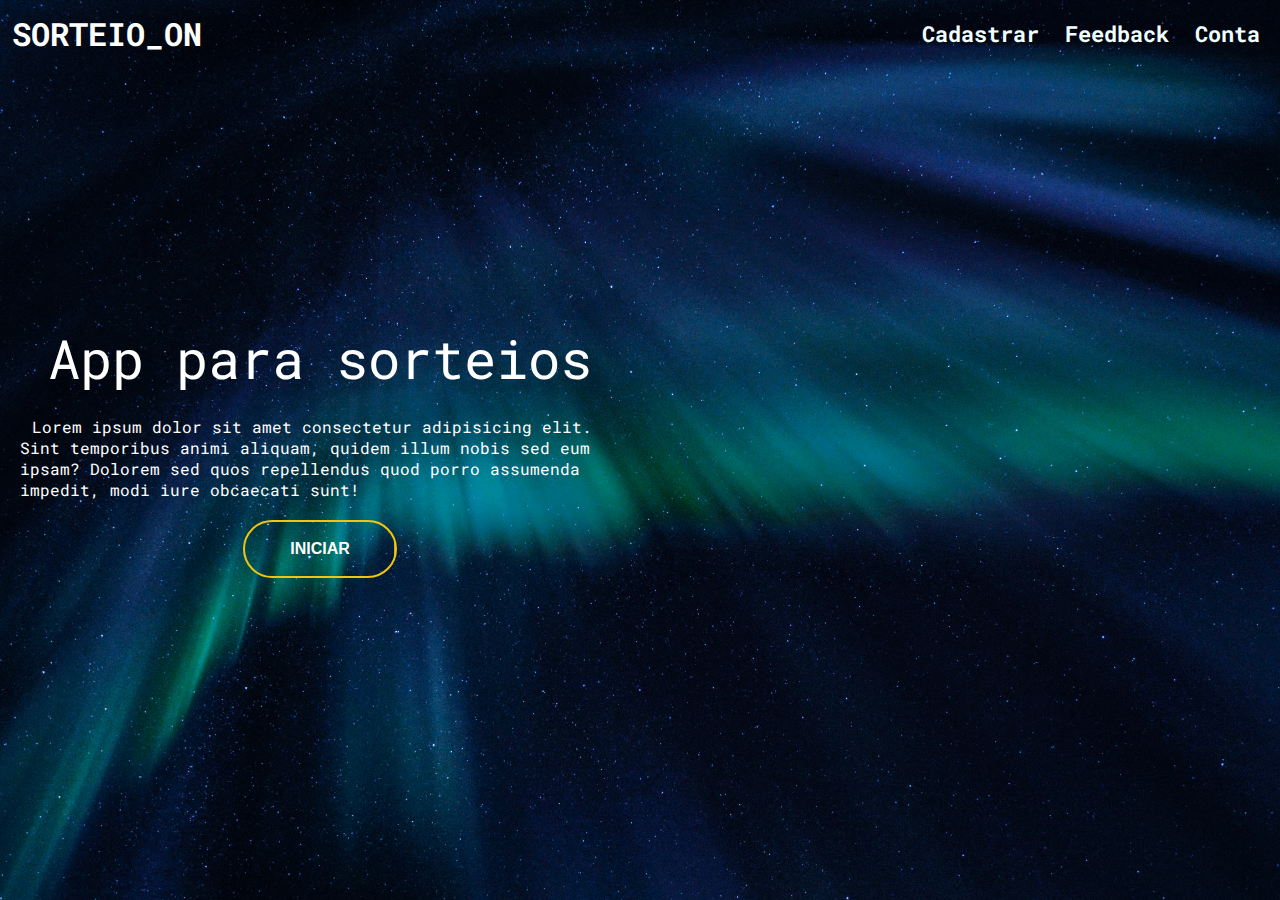
<file: index.html>
<!DOCTYPE html>
<html lang="pt-br">
<head>
    <meta charset="UTF-8">
    <meta http-equiv="X-UA-Compatible" content="IE=edge">
    <meta name="viewport" content="width=device-width, initial-scale=1.0">
    <link rel="stylesheet" href="./Css/app.css">
    <link rel="stylesheet" href="./Css/header.css">
    <link rel="stylesheet" href="./Css/indexControl.css">
    <link rel="preconnect" href="https://fonts.googleapis.com">
    <link rel="preconnect" href="https://fonts.gstatic.com" crossorigin>
    <link href="https://fonts.googleapis.com/css2?family=Roboto+Mono:ital,wght@0,100;0,200;0,300;0,400;0,500;0,600;0,700;1,100;1,200;1,300;1,400;1,500;1,600;1,700&display=swap" rel="stylesheet">
    <title>Sorteio App</title>
</head>
<body>
    <header>
        <h1>SORTEIO_ON</h1>
        <nav>
            <a href="./cadastro.html" id="mainLink">Cadastrar</a>
            <a href="#" id="feedBackLink">Feedback</a>
            <a href="#" id="myAcount">Conta</a>
        </nav>
    </header>


    <div class="sorteioNaoIniciado">
        <h1 id="title" content="App para sorteio" >App para sorteios</h1>
        <p 
            id="desc" 
            content="Lorem ipsum dolor sit amet consectetur adipisicing elit. Sint temporibus animi aliquam, quidem illum nobis sed eum ipsam? Dolorem sed quos repellendus quod porro assumenda impedit, modi iure obcaecati sunt!"
        >
            Lorem ipsum dolor sit amet consectetur adipisicing elit. Sint temporibus animi aliquam, quidem illum nobis sed eum ipsam? Dolorem sed quos repellendus quod porro assumenda impedit, modi iure obcaecati sunt!</p>
        <button class="btnInit">Iniciar</button>
        <button class="btnVoltar esconde">Voltar</button>
    </div>

    <div class="sorteador-container esconde">
        <div class="sorteador">
            <button class="btn-lista aparece"><a href="./lista.html">Listar Nomes</a></button>
            <input type="button" value="SORTEAR" class="btn-sort aparece">
            <div class="contador-regressivo esconde" sort-value="11"></div>
            <div class="resultado esconde">
                <span>PARABÉNS</span>
                <p id="ganhador-sorteio"></p>
            </div>
        </div>
    </div>
 
    <script src="./Js/app.js"></script>
    <script src="./Js/indexPageControl.js"></script>
</body>
</html>
</file>
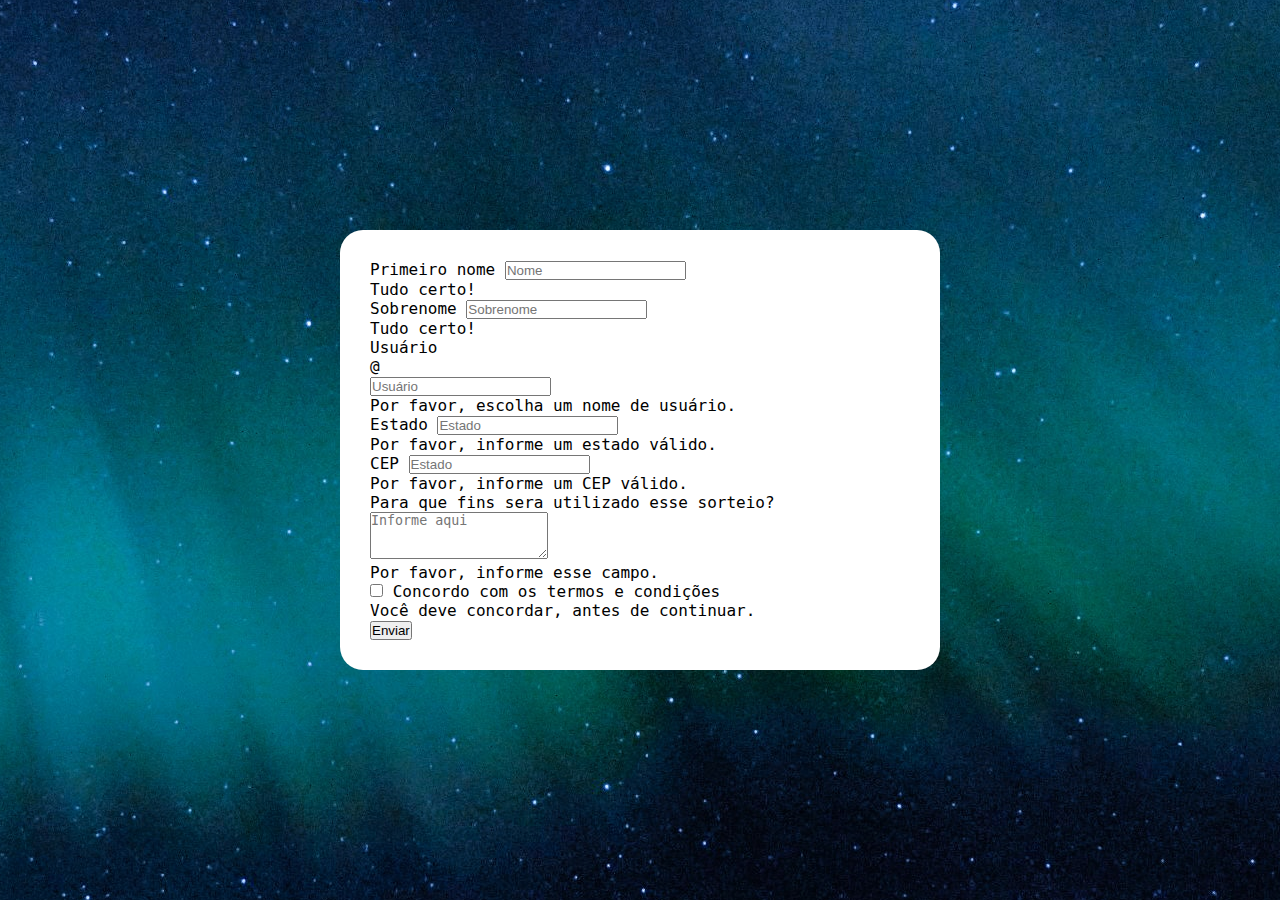
<file: cadastro.html>
<!DOCTYPE html>
<html lang="pt-br">
<head>
    <meta charset="UTF-8">
    <meta http-equiv="X-UA-Compatible" content="IE=edge">
    <meta name="viewport" content="width=device-width, initial-scale=1.0">
    <link rel="stylesheet" href="./Css/app.css">
    <link rel="stylesheet" href="./Css/formCadastro.css">
    <link rel="stylesheet" href="https://stackpath.bootstrapcdn.com/bootstrap/4.1.3/css/bootstrap.min.css" integrity="sha384-MCw98/SFnGE8fJT3GXwEOngsV7Zt27NXFoaoApmYm81iuXoPkFOJwJ8ERdknLPMO" crossorigin="anonymous">
    <title>Cadastrar</title>
</head>
<body>

      <form class="needs-validation" novalidate>
  <div class="form-row">
    <div class="col-md-4 mb-3">
      <label for="validationCustom01">Primeiro nome</label>
      <input type="text" class="form-control" id="validationCustom01" placeholder="Nome" value="" required>
      <div class="valid-feedback">
        Tudo certo!
      </div>
    </div>
    <div class="col-md-4 mb-3">
      <label for="validationCustom02">Sobrenome</label>
      <input type="text" class="form-control" id="validationCustom02" placeholder="Sobrenome" value="" required>
      <div class="valid-feedback">
        Tudo certo!
      </div>
    </div>
    <div class="col-md-4 mb-3">
      <label for="validationCustomUsername">Usuário</label>
      <div class="input-group">
        <div class="input-group-prepend">
          <span class="input-group-text" id="inputGroupPrepend">@</span>
        </div>
        <input type="text" class="form-control" id="validationCustomUsername" placeholder="Usuário" aria-describedby="inputGroupPrepend" required>
        <div class="invalid-feedback">
          Por favor, escolha um nome de usuário.
        </div>
      </div>
    </div>
  </div>
  <div class="form-row">
    </div>
    <div >
      <label for="validationCustom04">Estado</label>
      <input type="text" class="form-control" id="validationCustom04" placeholder="Estado" required>
      <div class="invalid-feedback">
        Por favor, informe um estado válido.
      </div>
    </div>
    <div >
        <label for="validationCustom04">CEP</label>
        <input type="text" class="form-control" id="validationCustom04" placeholder="Estado" required>
        <div class="invalid-feedback">
          Por favor, informe um CEP válido.
        </div>
      </div>
    <div>
        <label for="validationCustom03">Para que fins sera utilizado esse sorteio?</label>
        <textarea type="text" class="form-control" id="validationCustom03" placeholder="Informe aqui" required rows="3"></textarea>
        <div class="invalid-feedback">
          Por favor, informe esse campo.
        </div>
    </div>
  </div>
  <div class="form-group">
    <div class="form-check">
      <input class="form-check-input" type="checkbox" value="" id="invalidCheck" required>
      <label class="form-check-label" for="invalidCheck">
        Concordo com os termos e condições
      </label>
      <div class="invalid-feedback">
        Você deve concordar, antes de continuar.
      </div>
    </div>
  </div>
  <button class="btn btn-primary" type="submit">Enviar</button>
</form>

<script>
// Exemplo de JavaScript inicial para desativar envios de formulário, se houver campos inválidos.
(function() {
  'use strict';
  window.addEventListener('load', function() {
    // Pega todos os formulários que nós queremos aplicar estilos de validação Bootstrap personalizados.
    var forms = document.getElementsByClassName('needs-validation');
    // Faz um loop neles e evita o envio
    var validation = Array.prototype.filter.call(forms, function(form) {
      form.addEventListener('submit', function(event) {
        if (form.checkValidity() === false) {
          event.preventDefault();
          event.stopPropagation();
        }
        form.classList.add('was-validated');
      }, false);
    });
  }, false);
})();
</script>

    <script src="https://code.jquery.com/jquery-3.3.1.slim.min.js" integrity="sha384-q8i/X+965DzO0rT7abK41JStQIAqVgRVzpbzo5smXKp4YfRvH+8abtTE1Pi6jizo" crossorigin="anonymous"></script>
    <script src="https://cdnjs.cloudflare.com/ajax/libs/popper.js/1.14.3/umd/popper.min.js" integrity="sha384-ZMP7rVo3mIykV+2+9J3UJ46jBk0WLaUAdn689aCwoqbBJiSnjAK/l8WvCWPIPm49" crossorigin="anonymous"></script>
    <script src="https://stackpath.bootstrapcdn.com/bootstrap/4.1.3/js/bootstrap.min.js" integrity="sha384-ChfqqxuZUCnJSK3+MXmPNIyE6ZbWh2IMqE241rYiqJxyMiZ6OW/JmZQ5stwEULTy" crossorigin="anonymous"></script>
</body>
</html>
</file>
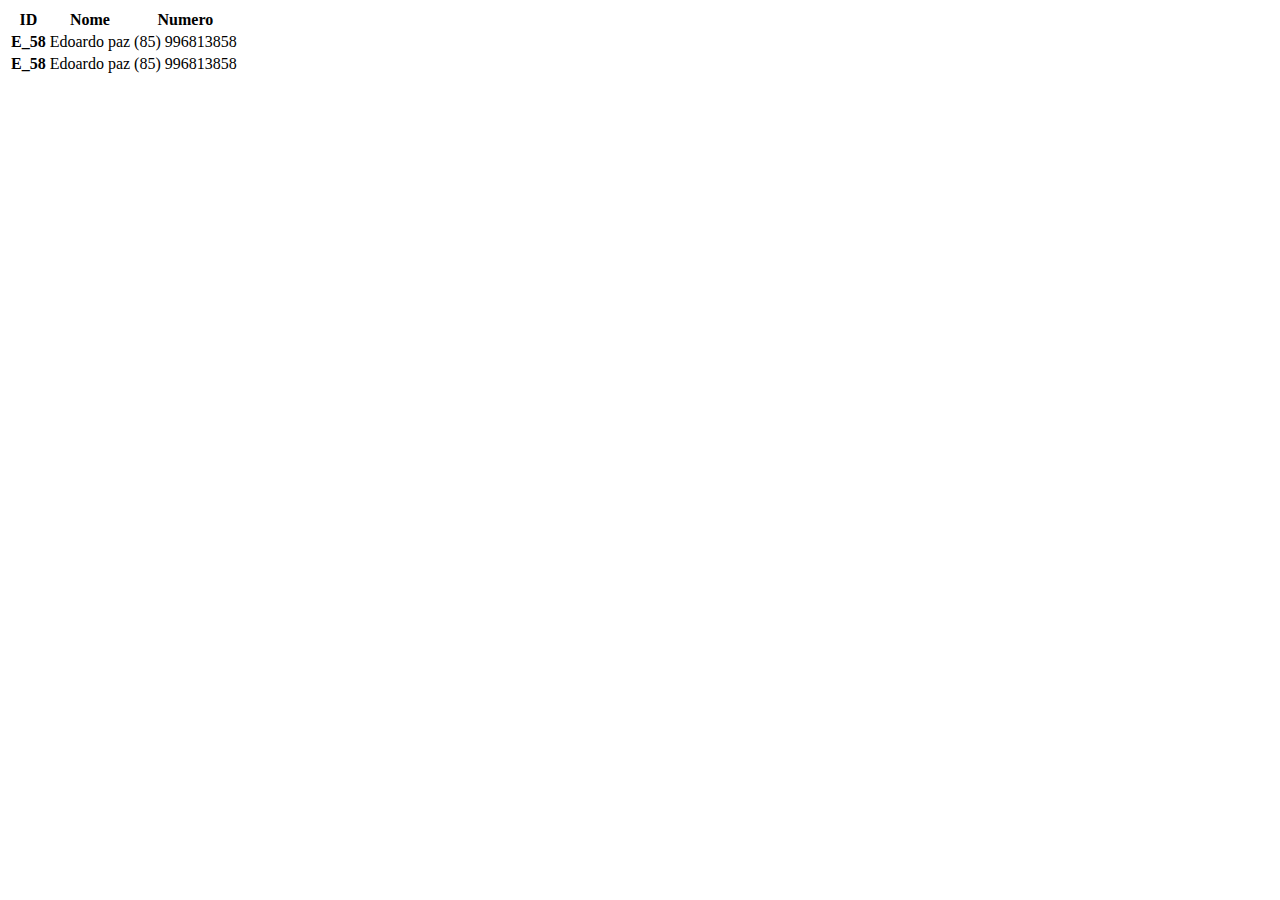
<file: lista.html>
<!DOCTYPE html>
<html lang="pt-br">
<head>
    <meta charset="UTF-8">
    <meta http-equiv="X-UA-Compatible" content="IE=edge">
    <meta name="viewport" content="width=device-width, initial-scale=1.0">
    <link rel="stylesheet" href="https://stackpath.bootstrapcdn.com/bootstrap/4.1.3/css/bootstrap.min.css" integrity="sha384-MCw98/SFnGE8fJT3GXwEOngsV7Zt27NXFoaoApmYm81iuXoPkFOJwJ8ERdknLPMO" crossorigin="anonymous">
    <title>Listagem</title>
</head>
<body>
    <table class="table">
        <thead>
          <tr>
            <th scope="col">ID</th>
            <th scope="col">Nome</th>
            <th scope="col">Numero</th>
          </tr>
        </thead>
        <tbody>
          
        </tbody>
      </table>



    <script src="https://code.jquery.com/jquery-3.3.1.slim.min.js" integrity="sha384-q8i/X+965DzO0rT7abK41JStQIAqVgRVzpbzo5smXKp4YfRvH+8abtTE1Pi6jizo" crossorigin="anonymous"></script>
    <script src="https://cdnjs.cloudflare.com/ajax/libs/popper.js/1.14.3/umd/popper.min.js" integrity="sha384-ZMP7rVo3mIykV+2+9J3UJ46jBk0WLaUAdn689aCwoqbBJiSnjAK/l8WvCWPIPm49" crossorigin="anonymous"></script>
    <script src="https://stackpath.bootstrapcdn.com/bootstrap/4.1.3/js/bootstrap.min.js" integrity="sha384-ChfqqxuZUCnJSK3+MXmPNIyE6ZbWh2IMqE241rYiqJxyMiZ6OW/JmZQ5stwEULTy" crossorigin="anonymous"></script>
    <script src="./Js/lista.js"></script>
</body>
</html>
</file>
<file: Css/app.css>
@font-face {
    font-family: 'Chanda';
    src: url('../fonts/Chanda\ Feliz.ttf');
}


* {
    padding: 0;
    margin: 0;
    box-sizing: border-box;
    text-decoration: none;
}


html {
    height: 100vh;
    font-family: 'Roboto Mono', monospace;
}

body {
    height: 100%;
    background-image: url('../img/pexels-stein-egil-liland-3374210.jpg');
    background-position: center;
    background-repeat: no-repeat;
    background-size: cover; 
}

.sorteador-container {
    height: 90vh;
    display: flex;
    justify-content: center;
    align-items: center ;
}

.btn-sort {
    padding: 5vh 10vw;
    border: solid 2px #fff;
    border-radius: 35px;
    background-color: #00E3CC;
    color: black;
    font-size: 1.7rem;
    font-weight: 900;
    transition: 320ms;
    
    cursor: pointer;
}

.btn-sort:hover {
    background: none;
    color: #fff;
    transition: 320ms;
}


.esconde {
    display: none;
}

.aparece {
    display: block;
}

.contador-regressivo {
    font-size: 6.0rem;
    font-weight: 300;
}

.resultado {
    font-size: 2.7rem;
    font-weight: 600;
    font-family: 'Chanda';
    text-align: center;
}

.btn-lista {
    margin: auto;
    margin-bottom: 30px;
    padding: 2vh 4vw;
    border: solid 2px #fff;
    border-radius: 35px;
    background-color: #00E3CC;
    color: black;
    font-size: 1.7rem;
    font-weight: 900;
    transition: 320ms;
    cursor: pointer;
    
}

.btn-lista:hover {
    background: none;
    color: #fff;
    transition: 320ms;
}
</file>
<file: Css/header.css>
header {
    color: white;
    text-decoration: none;
    border: none;
    display: flex;
    align-items: center;
    justify-content: space-between;
    padding: 12px;
}

header h1 {
    font-weight: bolder;
    font-size: 2rem;
}

header nav a{
    font-weight: bolder;
    font-size: 1.4rem;
    padding: 8px;
    color: azure;
}

header nav a#myAcount {
    transition: .4s;
}

header nav a#myAcount:hover {
    transition: .4s;
    color: yellowgreen;
}


header nav a#feedBackLink {
    transition: .4s;
}

header nav a#feedBackLink:hover {
    transition: .4s;
    color: yellowgreen;
}

header nav a#mainLink {
    transition: .4s;
}

header nav a#mainLink:hover {
    transition: .4s;
    color: yellowgreen;
}


@media (max-width: 599px) {
    header {
        display: flex;
        flex-direction: column;
        align-items: center;
        justify-content: center;
    }

    nav {
        display: flex;
        margin-top: 20px;
    }

    header nav a {
        font-size: 1.2rem;
    }
}
</file>
<file: Css/indexControl.css>
.sorteioNaoIniciado {
    color: #fff;
    display: flex;
    flex-direction: column;
    justify-content: center;
    align-items: center;
    height: 300px;
    margin-left: 20px;
    position: absolute;
    top: 30%;
    max-width: 600px;
    min-width: 200px;
    margin-top: 40px;
}


.sorteioNaoIniciado h1 {
    font-size: 3.4rem;
    font-weight: normal;
    text-shadow: 10px 10px 10px rgba(0, 0, 0, 0.333);
    margin-bottom: 22px;
}

.sorteioNaoIniciado p {
    text-align: start;
    text-indent: 12px;
}

.btnInit {
    box-sizing: border-box;
    -webkit-appearance: none;
     -moz-appearance: none;
          appearance: none;
    background-color: transparent;
    border: 2px solid #e74c3c;
    border-radius: 0.6em;
    color: #e74c3c;
    cursor: pointer;
    display: -webkit-box;
    display: -webkit-flex;
    display: -ms-flexbox;
    display: flex;
    -webkit-align-self: center;
      -ms-flex-item-align: center;
          align-self: center;
    font-size: 1rem;
    font-weight: 400;
    line-height: 1;
    margin: 20px;
    padding: 1.2em 2.8em;
    text-decoration: none;
    text-align: center;
    text-transform: uppercase;
    font-family: 'Montserrat', sans-serif;
    font-weight: 700;
    border-radius: 30px;
    border-color: #f1c40f;
    color: #fff;
    background-image: -webkit-linear-gradient(45deg, #f1c40f 50%, transparent 50%);
    background-image: linear-gradient(45deg, #f1c40f 50%, transparent 50%);
    background-position: 100%;
    background-size: 400%;
    -webkit-transition: background 300ms ease-in-out;
    transition: background 300ms ease-in-out;
  }
.btnInit:hover {
    background-position: 0;
  }



.esconde {
    display: none;
}
</file>
<file: Css/formCadastro.css>
body {
    color: #000;
    display: grid;
    place-items: center;
    background-image: url('../img/pexels-stein-egil-liland-3374210.jpg');
    background-position: center;
    background-repeat: no-repeat;
    background-size: auto;
}

form {
    max-width: 600px;
    min-width: 200px;
    max-height: 660px;
    min-width: 200px;
    padding: 30px;
    background-color: #fff;
    padding: 30px;
    border-radius: 23px;
    border-radius: 23px;
}
</file>
